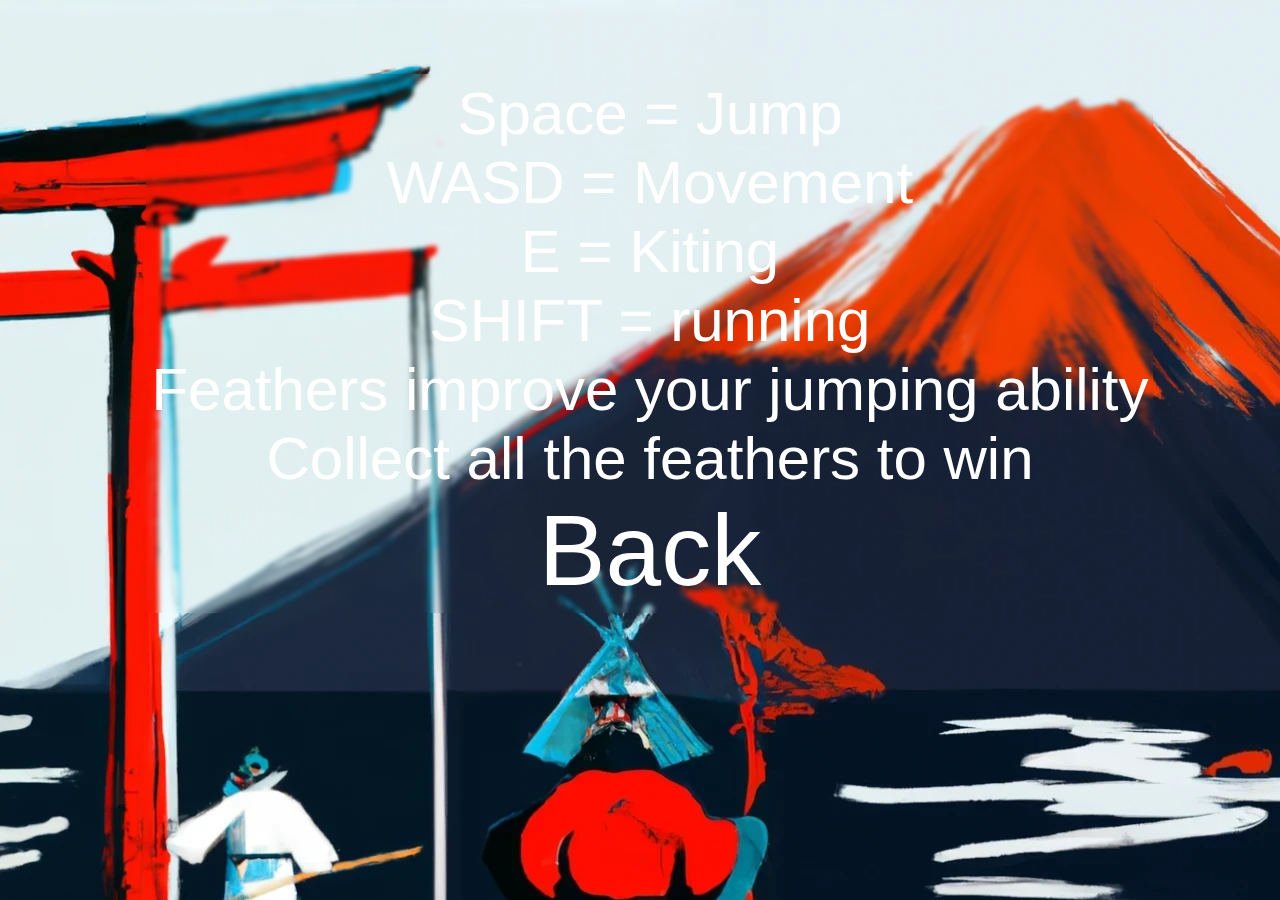
<file: Fuji/controls.html>
<!DOCTYPE html>
<html>
<head>
    <meta charset="utf-8">
    <meta name="viewport" content="width=device-width, initial-scale=1.0">

    <title>Fuji</title>
    <link href="https://fonts.cdnfonts.com/css/brush" rel="stylesheet">
    <link rel="stylesheet" type="text/css" href="common/style.css">
    <link rel="stylesheet" type="text/css" href="index.css">
</head>
<body class="fullscreen">

    <div class="controls" margin-top="10%" >
        <div id="instructions">
            <div>Space = Jump</div>
            <div>WASD = Movement</div>
            <div>E = Kiting</div>
            <div>SHIFT = running</div>
            <div>Feathers improve your jumping ability</div>
            <div>Collect all the feathers to win</div>
        </div>
        <div><a onmouseover=controlMouseover() onmouseleave=controlMouseleave() class="Controls" id="Control" href="index.html">Back</a></div>        
    </div>

    <script>
        let controls = document.getElementById('Control');

        function controlMouseover ()  {   
            instructions.style.colour = "blur(10px)"
            controls.style.color = "red" 
    }
    function controlMouseleave() {
        instructions.style.filter = "blur(0px)"
        controls.style.color = "white" 
    }


    </script>
</body>
</html>
</file>
<file: Fuji/common/style.css>
body, html {
    margin: 0;
    padding: 0;
}

* {
    font-family: sans-serif;
}

.fullscreen {
    width: 100vw;
    height: 100vh;
    overflow: hidden;
}

.fullscreen > * {
    width: 100%;
    height: 100%;
}

.overlay {
    position: fixed;
    left: 0;
    top: 0;
}

.no-touch {
    touch-action: none;
}

a.back {
    display: block;
    margin: 20px;
    padding: 5px 10px;
    background: #fff;
    border: 1px solid #ccc;
    cursor: pointer;
    text-decoration: none;
    color: #000;
}

a.back:hover {
    background: #ddd;
}

.loader-container {
    display: flex;
    align-items: center;
    justify-content: center;
}

.loader {
    width: 100px;
    height: 100px;

    border: 15px solid transparent;
    border-radius: 50%;
    border-top-color: #999;
    border-bottom-color: #999;

    animation: spin 2s ease-in-out infinite;
}

@keyframes spin {
    0% { transform: rotate(0deg); }
  100% { transform: rotate(1800deg); }
}

.health-bar {
    box-sizing: border-box;
    width: 200px;
    height: 20px;
    margin:50px;
    padding: 5px;
    background: #ddd;
    border-radius: 5px;
    position: relative;
  }

  .bar {
    background: #c54;
    width: 50%;
    height: 10px;
    position: relative;
    
    transition: width .2s linear;
  }
</file>
<file: Fuji/index.css>
body {
    margin: 10px;
    display: table-column;
}

ul {
    padding-left: 10px;
}

li {
    background: white;
    list-style-type: none;
    padding: 5px;
}

.StartGame {
    color: white;
    font-size: 200px;
    font-family: 'brush', sans-serif;
    text-decoration: none;
    padding: 5px;
}

.Controls {
    color: white;
    font-size: 100px;
    font-family: 'brush', sans-serif;
    text-decoration: none;
    padding: 5px;
}

div {
    font-family: inherit;
}

.fullscreen{
    position: relative;
    height: 100%;
    width: 100%;
    display: flex;
    align-items: center;
    justify-content: center;
    background-image: url("common/images/background_mount_fuji.png");
} 
.fullscreen::before{
    opacity: 0.75;
}

.menu {
    backdrop-filter: blur(2px);
    margin-top: 10%;
    text-align: center;
    width: max-content;
    height: max-content;
    font-family: 'brush', sans-serif;
    color: white;
    font-size: 90px;
    text-decoration: none;
    padding: 5px;
    font-family: 'brush', sans-serif;
}

.controls {
    margin-top: 5%;
    backdrop-filter: blur(2px);
    text-align: center;
    width: max-content;
    height: max-content;
    font-family: 'brush', sans-serif;
    color: white;
    font-size: 60px;
    text-decoration: none;
    padding: 5px;
    font-family: 'brush', sans-serif;
}
</file>
